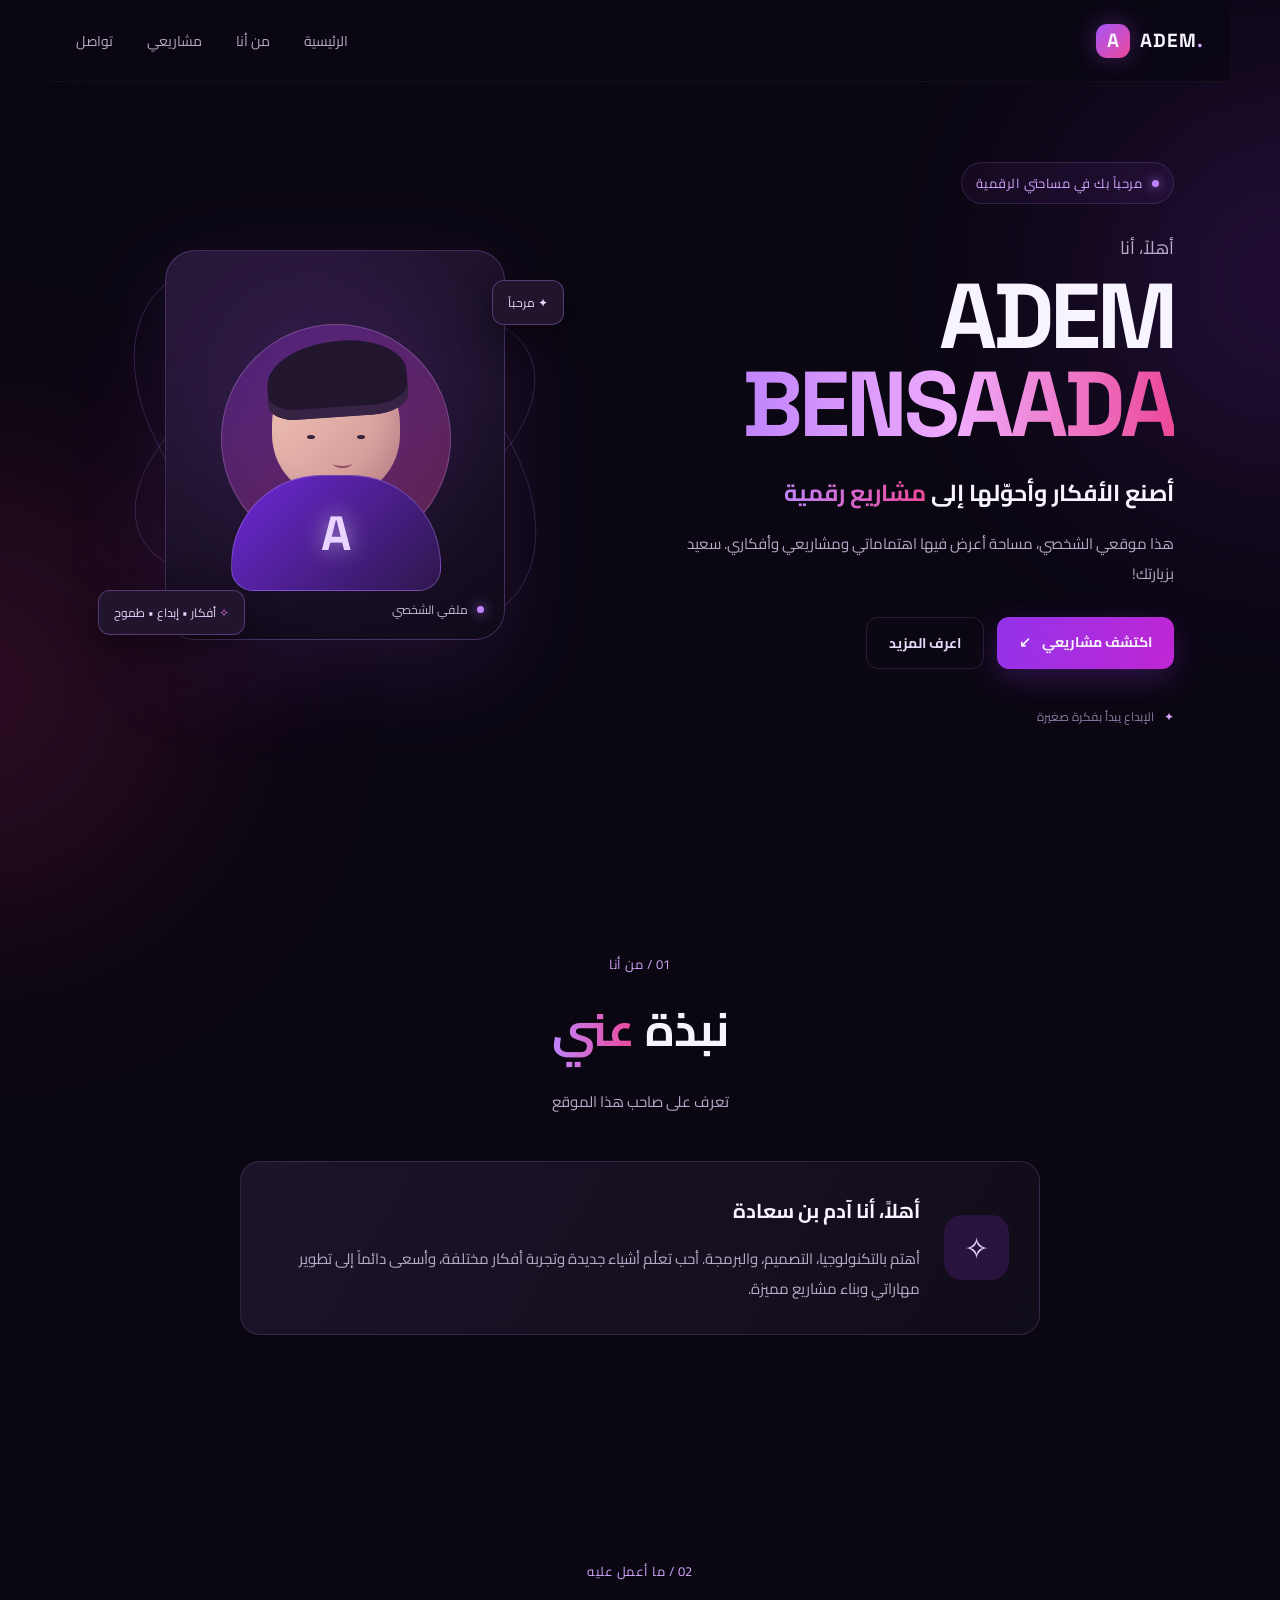
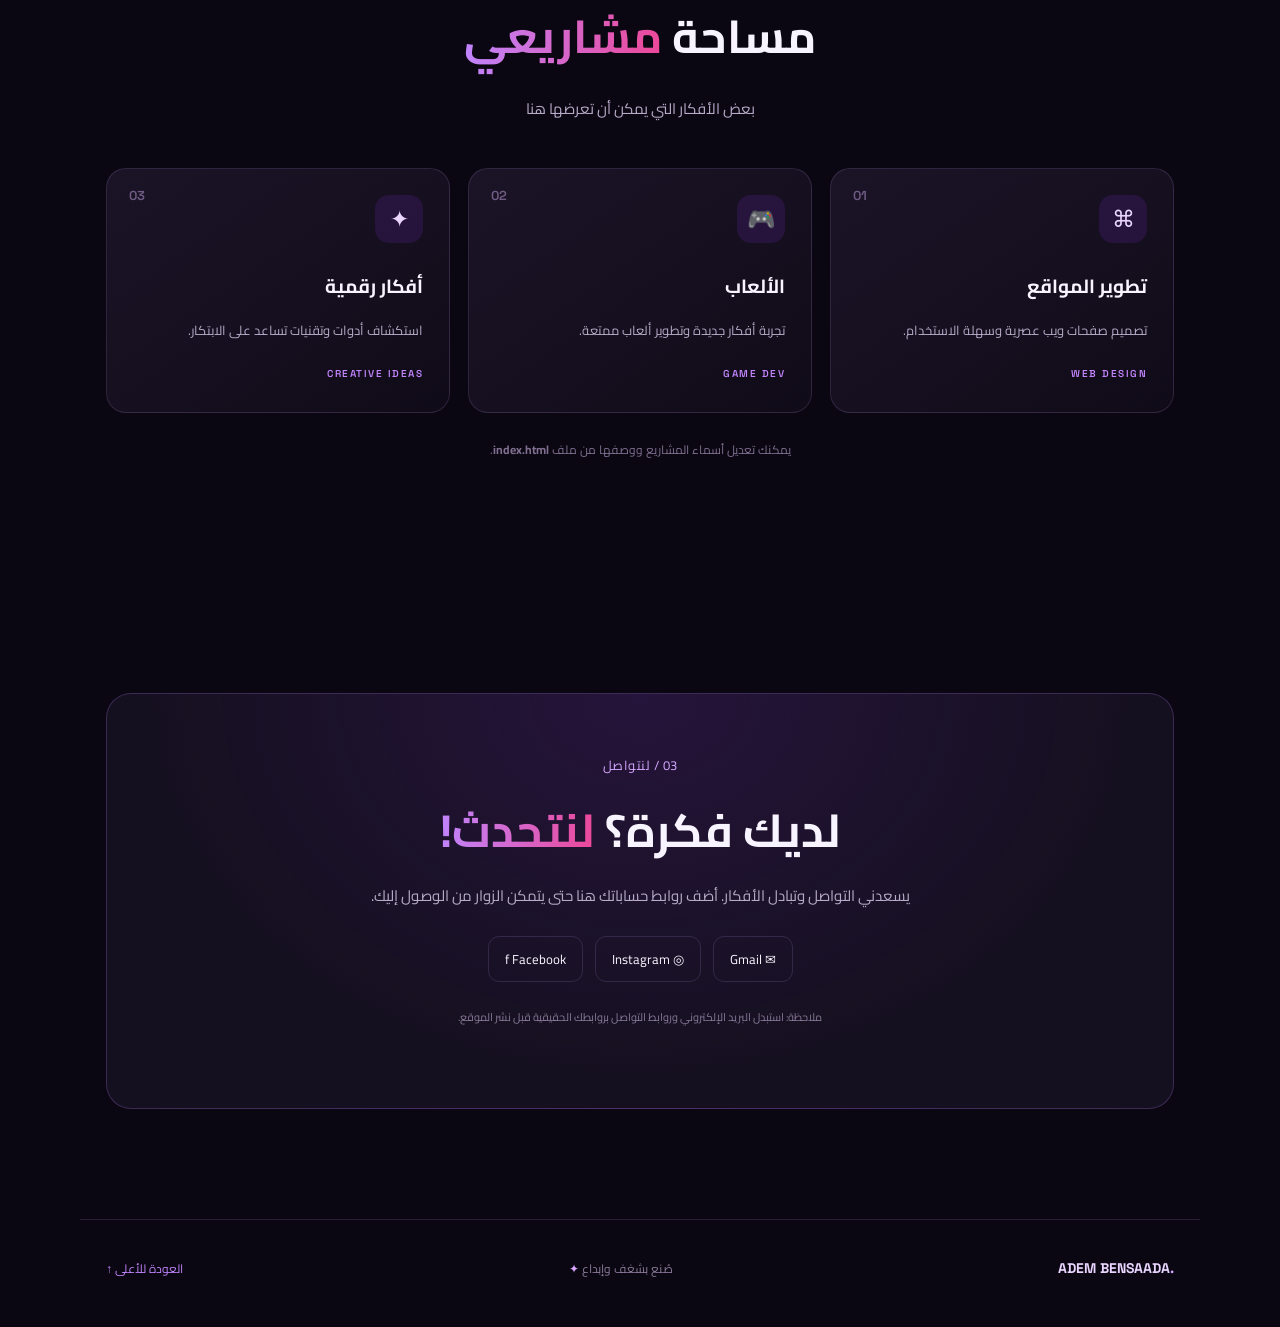
<file: index.html>
<!DOCTYPE html>
<html lang="ar" dir="rtl">
<head>
  <meta charset="UTF-8">
  <meta name="viewport" content="width=device-width, initial-scale=1.0">
  <meta name="description" content="الموقع الشخصي لـ ADEM BENSAADA">
  <meta name="theme-color" content="#10091d">
  <title>ADEM BENSAADA | الموقع الشخصي</title>
  <link rel="preconnect" href="https://fonts.googleapis.com">
  <link rel="preconnect" href="https://fonts.gstatic.com" crossorigin>
  <link href="https://fonts.googleapis.com/css2?family=Cairo:wght@400;500;600;700;800;900&display=swap" rel="stylesheet">
  <link rel="stylesheet" href="style.css">
</head>
<body>
  <div class="ambient ambient-one"></div>
  <div class="ambient ambient-two"></div>

  <header class="topbar">
    <a class="brand" href="#home" aria-label="الصفحة الرئيسية"><span class="brand-mark">A</span><span>ADEM<span class="brand-dot">.</span></span></a>
    <button class="menu-toggle" id="menuToggle" aria-label="فتح القائمة" aria-expanded="false">☰</button>
    <nav id="nav">
      <a href="#home">الرئيسية</a>
      <a href="#about">من أنا</a>
      <a href="#projects">مشاريعي</a>
      <a href="#contact">تواصل</a>
    </nav>
  </header>

  <main>
    <section class="hero section" id="home">
      <div class="hero-copy reveal">
        <div class="eyebrow"><span class="pulse"></span> مرحباً بك في مساحتي الرقمية</div>
        <p class="intro">أهلاً، أنا</p>
        <h1>ADEM<br><span>BENSAADA</span></h1>
        <h2>أصنع الأفكار وأحوّلها إلى <span class="gradient-text">مشاريع رقمية</span></h2>
        <p class="hero-text">هذا موقعي الشخصي، مساحة أعرض فيها اهتماماتي ومشاريعي وأفكاري. سعيد بزيارتك!</p>
        <div class="hero-actions">
          <a class="btn btn-primary" href="#projects">اكتشف مشاريعي <span>↙</span></a>
          <a class="btn btn-ghost" href="#about">اعرف المزيد</a>
        </div>
        <div class="mini-note"><span class="spark">✦</span> الإبداع يبدأ بفكرة صغيرة</div>
      </div>

      <div class="hero-art reveal">
        <div class="orbit orbit-a"></div><div class="orbit orbit-b"></div>
        <div class="avatar-card">
          <div class="avatar-glow"></div>
          <div class="avatar">
            <div class="avatar-halo"></div>
            <div class="avatar-head"><div class="hair"></div><div class="face"><i class="eye eye-left"></i><i class="eye eye-right"></i><i class="smile"></i></div></div>
            <div class="avatar-neck"></div>
            <div class="avatar-body"><span class="shirt-symbol">A</span></div>
          </div>
          <div class="avatar-caption"><span class="status-dot"></span><span>ملفي الشخصي</span><b>AB</b></div>
        </div>
        <div class="floating-tag tag-top">✦ مرحباً</div>
        <div class="floating-tag tag-bottom"><span>✧</span> أفكار • إبداع • طموح</div>
      </div>
    </section>

    <section class="section about" id="about">
      <div class="section-heading reveal"><span class="section-kicker">01 / من أنا</span><h2>نبذة <span class="gradient-text">عني</span></h2><p>تعرف على صاحب هذا الموقع</p></div>
      <div class="about-card reveal">
        <div class="about-icon">✧</div>
        <div><h3>أهلاً، أنا آدم بن سعادة</h3><p>أهتم بالتكنولوجيا، التصميم، والبرمجة. أحب تعلّم أشياء جديدة وتجربة أفكار مختلفة، وأسعى دائماً إلى تطوير مهاراتي وبناء مشاريع مميزة.</p></div>
      </div>
    </section>

    <section class="section projects" id="projects">
      <div class="section-heading reveal"><span class="section-kicker">02 / ما أعمل عليه</span><h2>مساحة <span class="gradient-text">مشاريعي</span></h2><p>بعض الأفكار التي يمكن أن تعرضها هنا</p></div>
      <div class="project-grid">
        <article class="project-card reveal"><div class="project-number">01</div><div class="project-icon">⌘</div><h3>تطوير المواقع</h3><p>تصميم صفحات ويب عصرية وسهلة الاستخدام.</p><span class="project-label">WEB DESIGN</span></article>
        <article class="project-card reveal"><div class="project-number">02</div><div class="project-icon">🎮</div><h3>الألعاب</h3><p>تجربة أفكار جديدة وتطوير ألعاب ممتعة.</p><span class="project-label">GAME DEV</span></article>
        <article class="project-card reveal"><div class="project-number">03</div><div class="project-icon">✦</div><h3>أفكار رقمية</h3><p>استكشاف أدوات وتقنيات تساعد على الابتكار.</p><span class="project-label">CREATIVE IDEAS</span></article>
      </div>
      <p class="edit-hint">يمكنك تعديل أسماء المشاريع ووصفها من ملف <b>index.html</b>.</p>
    </section>

    <section class="section contact" id="contact">
      <div class="contact-panel reveal">
        <span class="section-kicker">03 / لنتواصل</span>
        <h2>لديك فكرة؟ <span class="gradient-text">لنتحدث!</span></h2>
        <p>يسعدني التواصل وتبادل الأفكار. أضف روابط حساباتك هنا حتى يتمكن الزوار من الوصول إليك.</p>
        <div class="socials">
          <a href="mailto:adembensaada78@gmail.com" class="social-link">✉ Gmail</a>
          <a href="https://www.instagram.com/_zii_ri_x/" class="social-link" target="_blank" rel="noopener" aria-label="Instagram">◎ Instagram</a>
      
          <a href="#" class="social-link" aria-label="Facebook">f Facebook</a>
        </div>
        <p class="small-warning">ملاحظة: استبدل البريد الإلكتروني وروابط التواصل بروابطك الحقيقية قبل نشر الموقع.</p>
      </div>
    </section>
  </main>

  <footer><a class="footer-brand" href="#home">ADEM BENSAADA<span>.</span></a><p>صُنع بشغف وإبداع <span>✦</span></p><a href="#home" class="back-top">العودة للأعلى ↑</a></footer>
  <script src="script.js"></script>
</body>
</html>
</file>
<file: style.css>
@import url('https://fonts.googleapis.com/css2?family=Space+Grotesk:wght@400;500;600;700&display=swap');
:root{--bg:#0b0712;--panel:#151020;--panel2:#1b1428;--purple:#a855f7;--pink:#ec4899;--text:#f8f4ff;--muted:#b8abc9;--line:rgba(205,166,255,.15)}
*{box-sizing:border-box}html{scroll-behavior:smooth;scroll-padding-top:90px}body{margin:0;background:var(--bg);color:var(--text);font-family:'Cairo',sans-serif;overflow-x:hidden}a{color:inherit;text-decoration:none}.ambient{position:fixed;width:420px;height:420px;border-radius:50%;filter:blur(120px);opacity:.18;pointer-events:none;z-index:-1}.ambient-one{background:#9333ea;top:8%;right:-220px}.ambient-two{background:#db2777;bottom:0;left:-240px}.topbar{height:82px;max-width:1180px;margin:auto;padding:0 26px;display:flex;align-items:center;justify-content:space-between;position:sticky;top:0;z-index:20;background:rgba(11,7,18,.78);backdrop-filter:blur(18px);border-bottom:1px solid rgba(255,255,255,.04)}.brand{display:flex;gap:10px;align-items:center;direction:ltr;font:700 19px 'Space Grotesk',sans-serif;letter-spacing:1px}.brand-mark{width:34px;height:34px;display:grid;place-items:center;border-radius:11px;background:linear-gradient(135deg,var(--purple),var(--pink));box-shadow:0 0 24px #a855f755}.brand-dot,footer span{color:#d8a7ff}nav{display:flex;gap:34px}nav a{font-size:14px;color:var(--muted);transition:.25s}nav a:hover{color:white}.menu-toggle{display:none;background:none;color:white;border:1px solid var(--line);border-radius:10px;padding:7px 11px;font-size:20px}.section{max-width:1120px;margin:auto;padding:110px 26px}.hero{min-height:660px;display:grid;grid-template-columns:1.1fr .9fr;align-items:center;gap:50px;padding-top:80px}.eyebrow,.section-kicker{color:#d4a7ff;font-size:13px;letter-spacing:.5px}.eyebrow{display:inline-flex;align-items:center;gap:10px;border:1px solid var(--line);padding:8px 14px;border-radius:30px;background:#a855f710}.pulse,.status-dot{width:7px;height:7px;background:#c084fc;border-radius:50%;box-shadow:0 0 12px #c084fc}.intro{color:var(--muted);margin:27px 0 0;font-size:18px}.hero h1{direction:ltr;text-align:right;font:700 clamp(54px,8vw,92px)/.96 'Space Grotesk',sans-serif;letter-spacing:-4px;margin:8px 0 22px}.hero h1 span{background:linear-gradient(90deg,#c084fc,#f0abfc,#ec4899);background-clip:text;color:transparent}.hero h2{font-size:23px;margin:0 0 15px}.gradient-text{background:linear-gradient(90deg,#c084fc,#ec4899);background-clip:text;color:transparent}.hero-text,.section-heading p,.about-card p,.project-card p,.contact-panel>p{color:var(--muted);line-height:2;font-size:15px}.hero-text{max-width:510px}.hero-actions{display:flex;gap:13px;margin-top:28px;flex-wrap:wrap}.btn{padding:12px 22px;border-radius:12px;font-weight:700;font-size:14px;transition:.25s}.btn:hover{transform:translateY(-3px)}.btn-primary{background:linear-gradient(110deg,#9333ea,#c026d3);box-shadow:0 9px 30px #9333ea44}.btn-primary span{margin-right:8px}.btn-ghost{border:1px solid var(--line);color:#e6d8f7}.mini-note{margin-top:36px;color:#8f7da5;font-size:12px}.spark{color:#d8a7ff;margin-left:7px}.hero-art{min-height:450px;display:grid;place-items:center;position:relative}.avatar-card{width:min(340px,85%);height:390px;border:1px solid #c084fc44;border-radius:30px;background:linear-gradient(145deg,#251735,#100b19 75%);box-shadow:0 30px 100px #a855f722;position:relative;overflow:hidden;display:flex;align-items:center;justify-content:center}.avatar-glow{position:absolute;width:250px;height:250px;border-radius:50%;background:#a855f7;filter:blur(95px);opacity:.28;top:40px}.avatar{position:relative;width:235px;height:275px;margin-top:18px}.avatar-halo{position:absolute;width:230px;height:230px;border-radius:50%;background:linear-gradient(145deg,#9333ea55,#ec489955);top:8px;left:3px;border:1px solid #d8b4fe44}.avatar-head{position:absolute;width:144px;height:155px;top:25px;left:46px;z-index:2}.face{position:absolute;inset:18px 8px 0;background:linear-gradient(135deg,#f6c8b8,#c88e91);border-radius:48% 48% 45% 45%;box-shadow:inset -10px -5px 18px #874d6a33}.hair{position:absolute;z-index:3;top:0;left:3px;width:140px;height:76px;background:#21162e;border-radius:60% 50% 28% 22%;transform:rotate(-4deg);box-shadow:inset 0 -10px #372344}.eye{position:absolute;top:76px;width:8px;height:4px;border-radius:50%;background:#38243a}.eye-left{left:35px}.eye-right{right:35px}.smile{position:absolute;bottom:28px;left:61px;width:19px;height:9px;border-bottom:2px solid #914c62;border-radius:50%}.avatar-neck{position:absolute;z-index:1;top:160px;left:98px;width:43px;height:48px;background:#c88e91}.avatar-body{position:absolute;z-index:2;bottom:0;left:13px;width:210px;height:116px;border-radius:90px 90px 22px 22px;background:linear-gradient(135deg,#6d28d9,#2e174b);border:1px solid #c4a0ff55;display:grid;place-items:center}.shirt-symbol{font:700 48px 'Space Grotesk';color:#e9d5ff;text-shadow:0 0 22px #fff8}.avatar-caption{position:absolute;bottom:18px;right:20px;left:20px;display:flex;align-items:center;gap:9px;color:#cbbbdc;font-size:12px}.avatar-caption b{margin-right:auto;direction:ltr;color:#e9d5ff;font-family:'Space Grotesk'}.orbit{position:absolute;border:1px solid #c084fc33;border-radius:50%;transform:rotate(-25deg)}.orbit-a{width:430px;height:220px}.orbit-b{width:470px;height:280px;transform:rotate(40deg)}.floating-tag{position:absolute;padding:10px 15px;background:#21152e;border:1px solid #c084fc55;border-radius:12px;box-shadow:0 12px 35px #0007;font-size:12px;color:#e9d5ff}.tag-top{top:60px;right:0}.tag-bottom{bottom:35px;left:-8px}.tag-bottom span{color:#e879f9}.section-heading{text-align:center;margin-bottom:44px}.section-heading h2,.contact-panel h2{font-size:clamp(32px,5vw,46px);margin:8px 0}.about-card{display:flex;align-items:center;gap:24px;max-width:800px;margin:auto;padding:30px;border:1px solid var(--line);border-radius:20px;background:linear-gradient(120deg,#1c1429,#110c19)}.about-icon{flex:0 0 65px;height:65px;border-radius:18px;display:grid;place-items:center;font-size:30px;color:#e9d5ff;background:#9333ea2b}.about-card h3{margin:0;font-size:20px}.about-card p{margin-bottom:0}.project-grid{display:grid;grid-template-columns:repeat(3,1fr);gap:18px}.project-card{position:relative;min-height:245px;padding:26px;border:1px solid var(--line);border-radius:20px;background:linear-gradient(145deg,#1b1427,#100b18);transition:.3s;overflow:hidden}.project-card:hover{transform:translateY(-7px);border-color:#c084fc88;box-shadow:0 20px 50px #9333ea18}.project-number{position:absolute;left:22px;top:18px;color:#705c85;font:600 13px 'Space Grotesk'}.project-icon{width:48px;height:48px;display:grid;place-items:center;border-radius:14px;background:#9333ea25;color:#e9d5ff;font-size:23px;margin-bottom:25px}.project-card h3{margin:0 0 7px;font-size:19px}.project-card p{font-size:13px}.project-label{font:600 10px 'Space Grotesk';letter-spacing:1.5px;color:#c084fc}.edit-hint{text-align:center;color:#806f91;font-size:12px;margin-top:25px}.contact-panel{text-align:center;padding:55px 25px;border:1px solid #c084fc3d;border-radius:25px;background:radial-gradient(ellipse at top,#6826a733,transparent 65%),#151020}.contact-panel>p{max-width:620px;margin:0 auto 25px}.socials{display:flex;justify-content:center;gap:12px;flex-wrap:wrap}.social-link{border:1px solid var(--line);padding:10px 16px;border-radius:11px;font-size:13px;transition:.2s}.social-link:hover{background:#9333ea2b;border-color:#c084fc}.small-warning{font-size:11px!important;color:#897a99!important;margin-top:24px!important}footer{max-width:1120px;margin:auto;padding:25px 26px 35px;border-top:1px solid var(--line);display:flex;align-items:center;justify-content:space-between;color:#897a99;font-size:12px}.footer-brand{font:700 14px 'Space Grotesk';color:#e9d5ff;direction:ltr}.back-top{color:#c084fc}.reveal{opacity:0;transform:translateY(22px);transition:opacity .7s ease,transform .7s ease}.reveal.visible{opacity:1;transform:translateY(0)}
@media(max-width:760px){.topbar{height:70px}.menu-toggle{display:block}nav{display:none;position:absolute;top:69px;right:15px;left:15px;padding:18px;background:#171020;border:1px solid var(--line);border-radius:15px;flex-direction:column;gap:15px}nav.open{display:flex}.hero{grid-template-columns:1fr;gap:10px;padding-top:65px;text-align:center}.hero h1{text-align:center;font-size:clamp(54px,15vw,78px)}.hero-actions{justify-content:center}.hero-text{margin:auto}.hero-art{min-height:420px}.tag-top{right:5%}.tag-bottom{left:3%}.section{padding:78px 20px}.project-grid{grid-template-columns:1fr}.project-card{min-height:210px}.about-card{align-items:flex-start;padding:22px;gap:15px}.about-icon{flex-basis:48px;height:48px}.about-card h3{font-size:17px}footer{gap:10px;flex-wrap:wrap;justify-content:center;text-align:center}footer p{width:100%;order:3}}
@media(prefers-reduced-motion:reduce){html{scroll-behavior:auto}*,*::before,*::after{transition:none!important;animation:none!important}.reveal{opacity:1;transform:none}}
</file>
